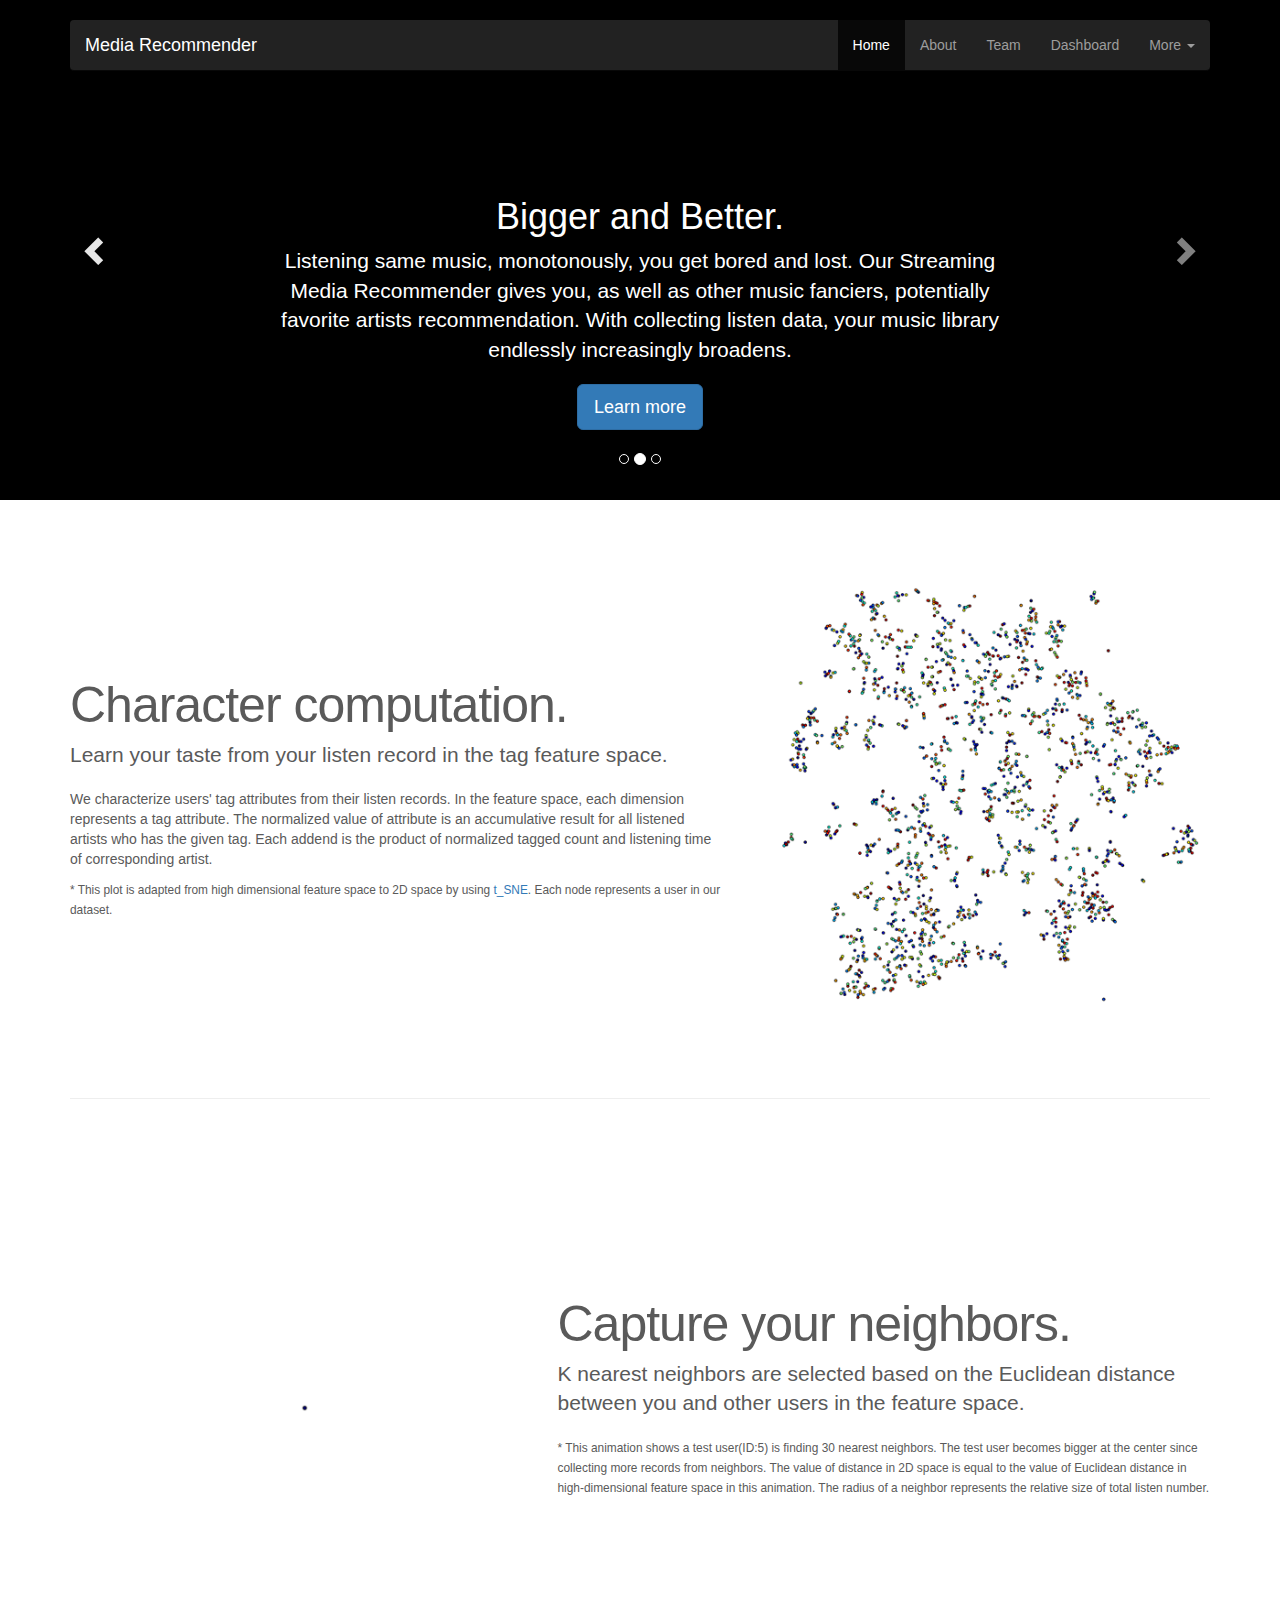
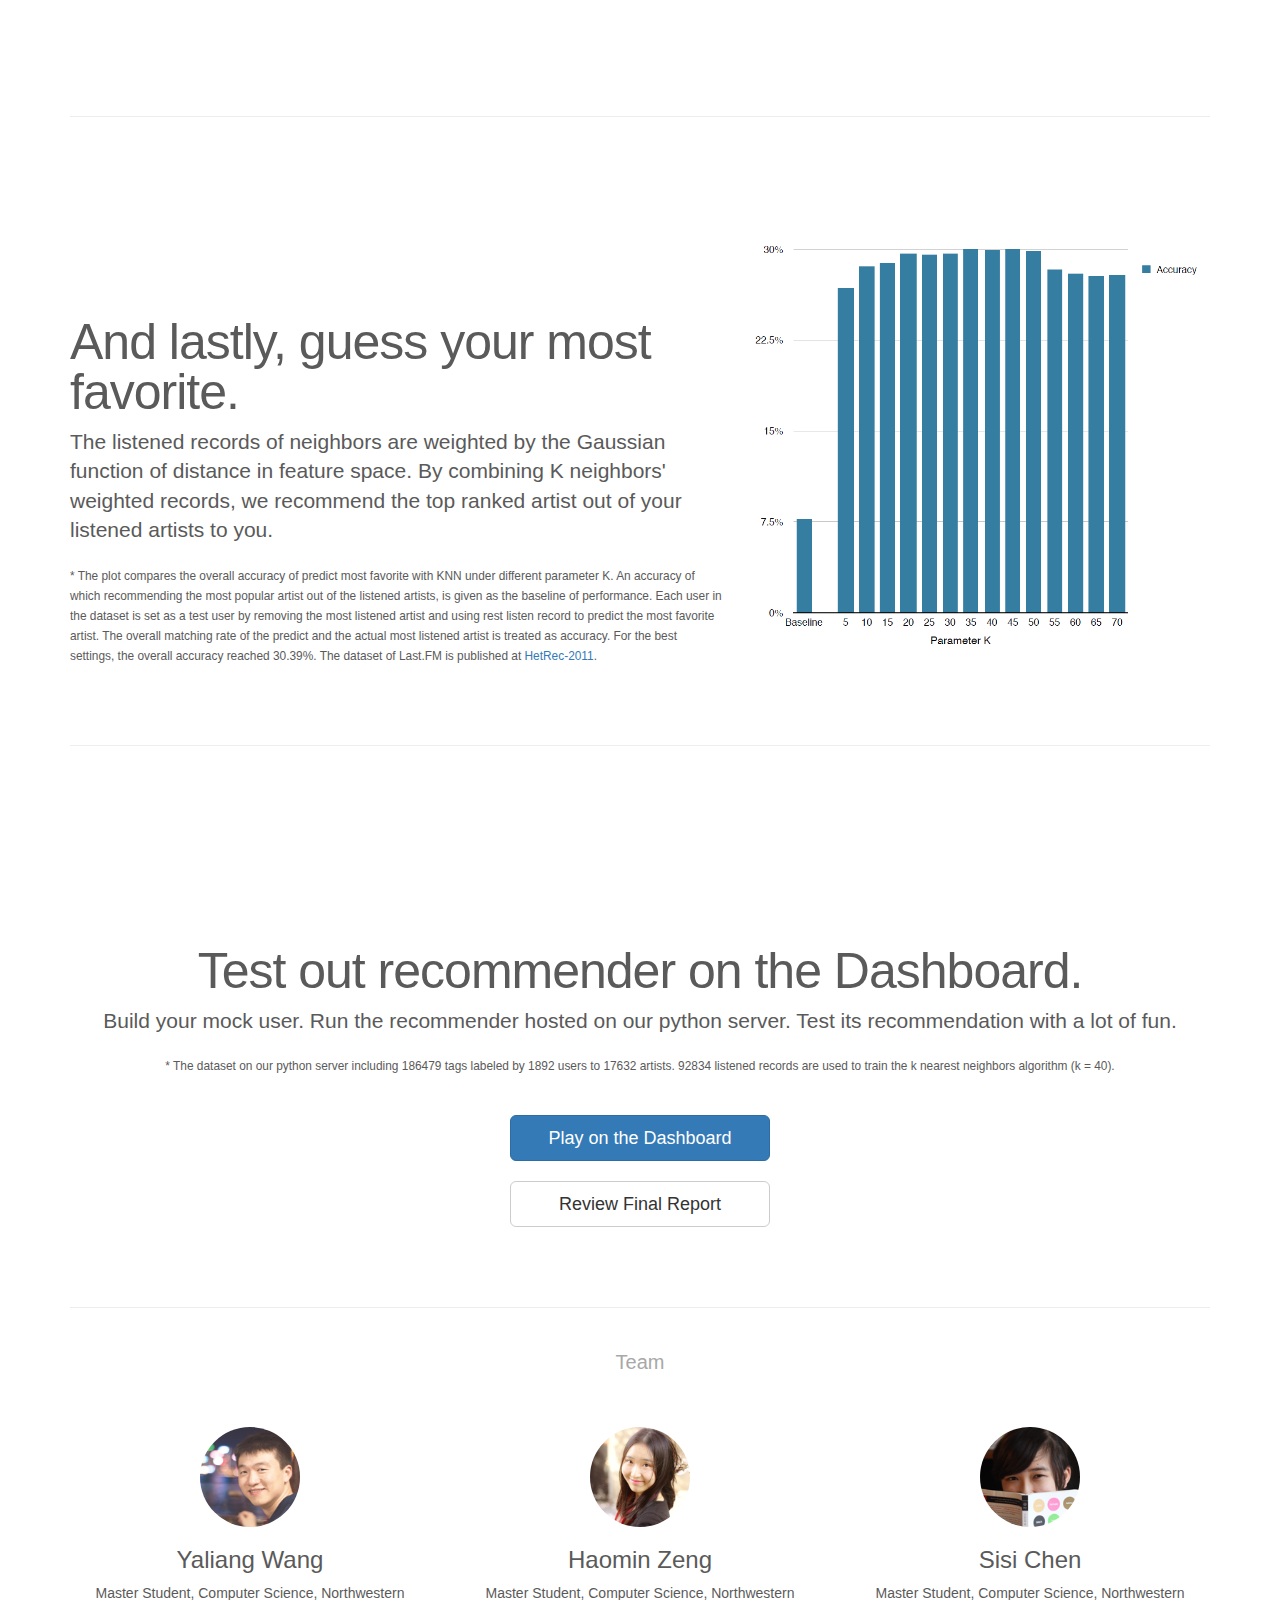
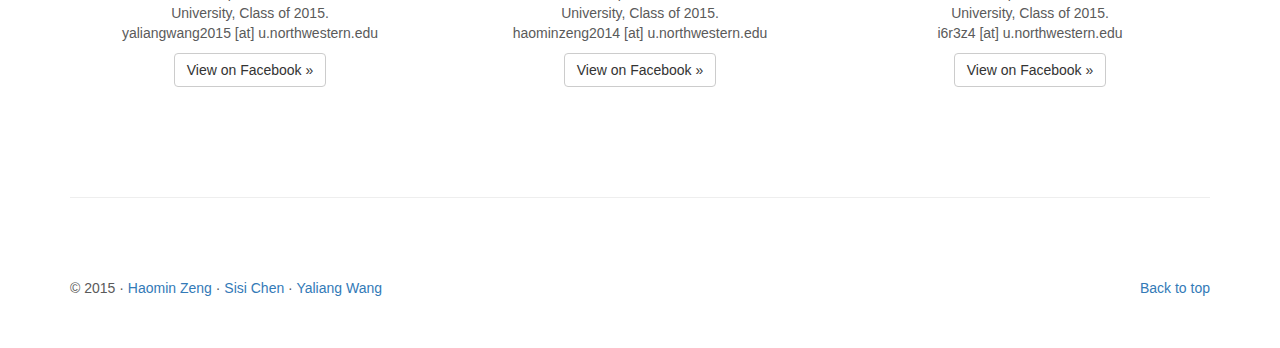
<file: index.html>
<!DOCTYPE html>
<html lang="en">
    <head>
        <meta http-equiv="Content-Type" content="text/html; charset=UTF-8">
        <meta charset="utf-8">
        <meta http-equiv="X-UA-Compatible" content="IE=edge">
        <meta name="viewport" content="width=device-width, initial-scale=1">
        <!-- The above 3 meta tags *must* come first in the head; any other head content must come *after* these tags -->
        <meta name="description" content="Recommender System Project Page">
        <meta name="author" content="Haomin Zeng, Sisi Chen, Yaliang Wang">
        <title>Recommender on Last.fm</title>

        <link href="./lib/bootstrap-3.3.4-dist/css/bootstrap.min.css" rel="stylesheet">
        <link rel="stylesheet" type="text/css" href="./front-end/carousel.css">
        <!-- HTML5 shim and Respond.js for IE8 support of HTML5 elements and media queries -->
        <!-- WARNING: Respond.js doesn't work if you view the page via file:// -->
        <!--[if lt IE 9]>
            <script src="https://oss.maxcdn.com/html5shiv/3.7.2/html5shiv.min.js"></script>
            <script src="https://oss.maxcdn.com/respond/1.4.2/respond.min.js"></script>
        <![endif]-->
        
    </head>
    <body>
        <div class="navbar-wrapper">
            <div class="container">

                <nav class="navbar navbar-inverse navbar-static-top">
                    <div class="container">
                        <div class="navbar-header">
                            <button type="button" class="navbar-toggle collapsed" data-toggle="collapse" data-target="#navbar" aria-expanded="false" aria-controls="navbar">
                                <span class="sr-only">Toggle navigation</span>
                                <span class="icon-bar"></span>
                                <span class="icon-bar"></span>
                                <span class="icon-bar"></span>
                            </button>
                            <a class="navbar-brand" href="#">Media Recommender</a>
                        </div>
                        <div id="navbar" class="navbar-collapse collapse">
                            <ul class="nav navbar-nav navbar-right">
                                <li class="active"><a href="#">Home</a></li>
                                <li><a href="#about">About</a></li>
                                <li><a href="#team">Team</a></li>
                                <li><a href="./Dashboard.html">Dashboard</a></li>
                                <li class="dropdown">
                                    <a href="http://getbootstrap.com/examples/carousel/#" class="dropdown-toggle" data-toggle="dropdown" role="button" aria-expanded="false">More <span class="caret"></span></a>
                                    <ul class="dropdown-menu" role="menu"><!-- 
                                        <li><a href="http://getbootstrap.com/examples/carousel/#">Action</a></li>
                                        <li><a href="http://getbootstrap.com/examples/carousel/#">Another action</a></li>
                                        <li><a href="http://getbootstrap.com/examples/carousel/#">Something else here</a></li> -->
                                        <!-- <li class="divider"></li> -->
                                        <li class="dropdown-header">External link</li>
                                        <li><a href="https://github.com/yaliang/last.fm-recommender/">Link to Github</a></li>
                                        <li><a href="./front-end/doc/Proposal.pdf">Link to proposal</a></li>
                                        <li><a href="./front-end/doc/StatusReport.pdf">Link to status report</a></li>
                                        <li><a href="./front-end/doc/FinalReport.pdf">Link to final report</a></li>
                                        <li><a href="http://www.cs.northwestern.edu/~ddowney/courses/349_Spring2015/">Link to course page</a></li>
                                    </ul>
                                </li>
                            </ul>
                        </div>
                    </div>
                </nav>

            </div>
        </div>


        <!-- Carousel
        ================================================== -->
        <div id="myCarousel" class="carousel slide" data-ride="carousel">
            <!-- Indicators -->
            <ol class="carousel-indicators">
                <li data-target="#myCarousel" data-slide-to="0" class=""></li>
                <li data-target="#myCarousel" data-slide-to="1" class="active"></li>
                <li data-target="#myCarousel" data-slide-to="2" class=""></li>
            </ol>
            <div class="carousel-inner" role="listbox">
                <div class="item">
                    <img class="third-slide" src="[data-uri]" alt="First slide">
                    <div class="container">
                        <div class="carousel-caption">
                            <h1>About the Project.</h1>
                            <p>The project Streaming Media Recommender is a part of course EECS 349 Machine Learning at Northwestern University, lectured by Prof. <a target="_blank" href="http://www.cs.northwestern.edu/~ddowney/">Doug Downey</a>.</p>
                            <p><a class="btn btn-lg btn-primary" href="http://www.cs.northwestern.edu/~ddowney/courses/349_Spring2015/" target="_blank" role="button">Link to course page</a></p>
                        </div>
                    </div>
                </div>
                <div class="item active">
                    <img class="second-slide" src="[data-uri]" alt="Second slide">
                    <div class="container">
                        <div class="carousel-caption">
                            <h1>Bigger and Better.</h1>
                            <p>Listening same music, monotonously, you get bored and lost. <!-- Come and click on our website, surprisely, you get new and refreshed.  -->Our Streaming Media Recommender gives you, as well as other music fanciers, potentially favorite artists recommendation. With collecting listen data, your music library endlessly increasingly broadens.</p>
                            <p><a class="btn btn-lg btn-primary" href="#about" role="button">Learn more</a></p>
                        </div>
                    </div>
                </div>
                <div class="item">
                    <img class="first-slide" src="./front-end/img/wordle.png" alt="Third slide">
                    <div class="container">
                        <div class="carousel-caption">
                            <h1></h1>
                            <p></p>
                            <p><a class="btn btn-lg btn-primary" href="./Dashboard.html" role="button">Try on recommender</a></p>
                        </div>
                    </div>
                </div>
            </div>
            <a class="left carousel-control" href="http://getbootstrap.com/examples/carousel/#myCarousel" role="button" data-slide="prev">
                <span class="glyphicon glyphicon-chevron-left" aria-hidden="true"></span>
                <span class="sr-only">Previous</span>
            </a>
            <a class="right carousel-control" href="http://getbootstrap.com/examples/carousel/#myCarousel" role="button" data-slide="next">
                <span class="glyphicon glyphicon-chevron-right" aria-hidden="true"></span>
                <span class="sr-only">Next</span>
            </a>
        </div>
        <!-- /.carousel -->


        <!-- Marketing messaging and featurettes
        ================================================== -->
        <!-- Wrap the rest of the page in another container to center all the content. -->

        <div class="container marketing">

            <!-- START THE FEATURETTES -->

            <div id="about" class="row featurette">
                <div class="col-md-7">
                    <h2 class="featurette-heading">Character computation. <span class="text-muted"></span></h2>
                    <p class="lead">Learn your taste from your listen record in the tag feature space.</p>
                    <p>We characterize users' tag attributes from their listen records. In the feature space, each dimension represents a tag attribute. The normalized value of attribute is an accumulative result for all listened artists who has the given tag. Each addend is the product of normalized tagged count and listening time of corresponding artist.</p>
                    <small>* This plot is adapted from high dimensional feature space to 2D space by using <a target="_blank" href="http://lvdmaaten.github.io/tsne/">t_SNE</a>. Each node represents a user in our dataset.</small>
                </div>
                <div class="col-md-5">
                    <img class="featurette-image img-responsive center-block" data-src="holder.js/500x500/auto" alt="500x500" src="./front-end/img/feature_2D.png" data-holder-rendered="true">
                </div>
            </div>

            <hr class="featurette-divider">

            <div class="row featurette">
                <div class="col-md-7 col-md-push-5">
                    <h2 class="featurette-heading">Capture your neighbors. <span class="text-muted"></span></h2>
                    <p class="lead">K nearest neighbors are selected based on the Euclidean distance between you and other users in the feature space.</p>
                    <small>* This animation shows a test user(ID:5) is finding 30 nearest neighbors. The test user becomes bigger at the center since collecting more records from neighbors. The value of distance in 2D space is equal to the value of Euclidean distance in high-dimensional feature space in this animation. The radius of a neighbor represents the relative size of total listen number.</small>
                </div>
                <div class="col-md-5 col-md-pull-7">
                    <img class="featurette-image img-responsive center-block" 
                    data-src="holder.js/500x500/auto" alt="500x500" src="./front-end/img/neighbors-1-inf.gif" data-holder-rendered="true">
                </div>
            </div>

            <hr class="featurette-divider">

            <div class="row featurette">
                <div class="col-md-7">
                    <h2 class="featurette-heading">And lastly, guess your most favorite. <span class="text-muted"></span></h2>
                    <p class="lead">The listened records of neighbors are weighted by the Gaussian function of distance in feature space. By combining K neighbors' weighted records, we recommend the top ranked artist out of your listened artists to you.</p>
                    <small>* The plot compares the overall accuracy of predict most favorite with KNN under different parameter K. An accuracy of which recommending the most popular artist out of the listened artists, is given as the baseline of performance. Each user in the dataset is set as a test user by removing the most listened artist and using rest listen record to predict the most favorite artist. The overall matching rate of the predict and the actual most listened artist is treated as accuracy. For the best settings, the overall accuracy reached 30.39%. The dataset of Last.FM is published at <a target="_blank"  href="http://grouplens.org/datasets/hetrec-2011/">HetRec-2011</a>.</small>
                </div>
                <div class="col-md-5">
                    <img class="featurette-image img-responsive center-block" data-src="holder.js/500x500/auto" alt="500x500" src="./front-end/img/accuracy.png" data-holder-rendered="true">
                </div>
            </div>

            <hr class="featurette-divider">

            <div class="row featurette">
                <div class="col-md-12 text-center">
                    <h2 class="featurette-heading">Test out recommender on the Dashboard.<span class="text-muted"></span></h2>
                    <p class="lead">Build your mock user. Run the recommender hosted on our python server. Test its recommendation with a lot of fun. </p>
                    <small>* The dataset on our python server including 186479 tags labeled by 1892 users to 17632 artists. 92834 listened records are used to train the k nearest neighbors algorithm (k = 40).</small>
                </div>
                <div class="col-md-12" style="margin-top:40px">
                    <a class="btn btn-lg btn-primary" href="./Dashboard.html" style="margin:auto; display:block; max-width:260px" role="button">Play on the Dashboard</a>
                    <a class="btn btn-lg btn-default" href="./front-end/doc/FinalReport.pdf" style="margin:auto; margin-top:20px;  display:block; max-width:260px" role="button">Review Final Report</a>
                </div>
            </div>


            <hr id="team" class="featurette-divider">

            <div class="row" style="margin-top:-40px; margin-bottom:40px">
                <p class="text-center" style="font-size:20px; color: #A8A8A8;">Team</p>
            </div>

            <!-- /END THE FEATURETTES -->

            <!-- Three columns of text below the carousel -->
            <div class="row">
                <div class="col-lg-4">
                    <img class="img-circle" src="./front-end/img/profile_yaliang.png" alt="Generic placeholder image" width="100" height="100">
                    <h3>Yaliang Wang</h3>
                    <p>Master Student, Computer Science, Northwestern University, Class of 2015.</br>yaliangwang2015 [at] u.northwestern.edu </p>
                    <p><a class="btn btn-default" target="_blank" href="https://www.facebook.com/wang.yaliang" role="button">View on Facebook »</a></p>
                </div>
                <!-- /.col-lg-4 -->
                <div class="col-lg-4">
                    <img class="img-circle" src="./front-end/img/profile_haomin.png" alt="Generic placeholder image" width="100" height="100">
                    <h3>Haomin Zeng</h3>
                    <p>Master Student, Computer Science, Northwestern University, Class of 2015.</br>haominzeng2014 [at] u.northwestern.edu </p>
                    <p><a class="btn btn-default" target="_blank" href="https://www.facebook.com/people/Haomin-Zeng/100008410812340" role="button">View on Facebook »</a></p>
                </div>
                <!-- /.col-lg-4 -->
                <div class="col-lg-4">
                    <img class="img-circle" src="./front-end/img/profile_sisi.png" alt="Generic placeholder image" width="100" height="100">
                    <h3>Sisi Chen</h3>
                    <p>Master Student, Computer Science, Northwestern University, Class of 2015.</br>i6r3z4 [at] u.northwestern.edu </p>
                    <p><a class="btn btn-default" target="_blank" href="https://www.facebook.com/people/Cassie-Chen/100004976895468" role="button">View on Facebook »</a></p>
                </div>
                <!-- /.col-lg-4 -->
            </div>
            <!-- /.row -->

            <hr class="featurette-divider">

            <!-- FOOTER -->
            <footer>
                <p class="pull-right"><a href="#">Back to top</a></p>
                <p>© 2015 · <a href="#">Haomin Zeng</a> · <a href="#">Sisi Chen</a> · <a href="#">Yaliang Wang</a>
            </footer>

        </div>
        <!-- /.container -->

        <!-- jQuery (necessary for Bootstrap's JavaScript plugins) -->
        <script src="./lib/jquery-1.11.3.min.js"></script>
        <script src="./lib/bootstrap-3.3.4-dist/js/bootstrap.min.js"></script>
        <script src="./lib/bootstrap-slider-master/js/bootstrap-slider.js"></script>
        <!-- <script src="./front-end/js/python-base.js"></script> -->
    </body>
</html>
</file>
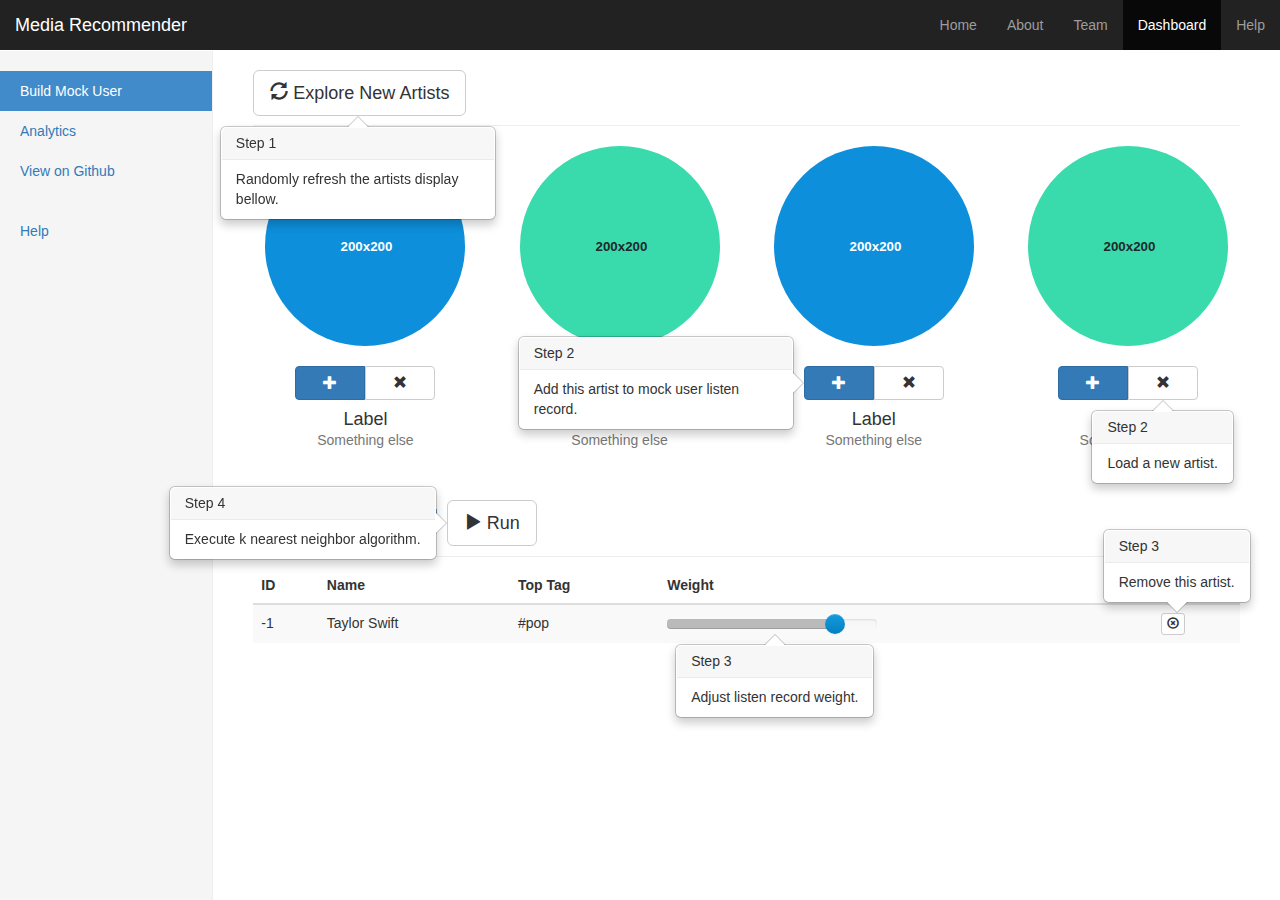
<file: Dashboard.html>
<!DOCTYPE html>
<html lang="en">

<head>
    <meta http-equiv="Content-Type" content="text/html; charset=UTF-8">
    <meta charset="utf-8">
    <meta http-equiv="X-UA-Compatible" content="IE=edge">
    <meta name="viewport" content="width=device-width, initial-scale=1">
    <!-- The above 3 meta tags *must* come first in the head; any other head content must come *after* these tags -->
    <meta name="description" content="Recommender System Project Page, Dashboard for MockTest">
    <meta name="author" content="Haomin Zeng, Sisi Chen, Yaliang Wang">

    <title>Dashboard for MockTest</title>

    <!-- Bootstrap core CSS -->
    <link href="./lib/bootstrap-3.3.4-dist/css/bootstrap.min.css" rel="stylesheet">
    <!-- Custom styles for this template -->
    <link href="./front-end/dashboard.css" rel="stylesheet">
    <link href="./lib/bootstrap-slider-master/css/bootstrap-slider.css" rel="stylesheet">

    <!-- HTML5 shim and Respond.js for IE8 support of HTML5 elements and media queries -->
    <!--[if lt IE 9]>
      <script src="https://oss.maxcdn.com/html5shiv/3.7.2/html5shiv.min.js"></script>
      <script src="https://oss.maxcdn.com/respond/1.4.2/respond.min.js"></script>
    <![endif]-->

    <body>

        <nav class="navbar navbar-inverse navbar-fixed-top">
            <div class="container-fluid">
                <div class="navbar-header">
                    <button type="button" class="navbar-toggle collapsed" data-toggle="collapse" data-target="#navbar" aria-expanded="false" aria-controls="navbar">
                        <span class="sr-only">Toggle navigation</span>
                        <span class="icon-bar"></span>
                        <span class="icon-bar"></span>
                        <span class="icon-bar"></span>
                    </button>
                    <a class="navbar-brand" href="./index.html">Media Recommender</a>
                </div>
                <div id="navbar" class="navbar-collapse collapse">
                    <ul class="nav navbar-nav navbar-right">
                        <li><a href="./index.html#">Home</a></li>
                        <li><a href="./index.html#about">About</a></li>
                        <li><a href="./index.html#team">Team</a></li>
                        <li class="active"><a href="#">Dashboard</a></li>
                        <li><a href="#" onclick="displayHelper()">Help</a></li>
                    </ul>
                </div>
            </div>
        </nav>

        <div class="container-fluid">
            <div class="row">
                <div class="col-sm-3 col-md-2 sidebar">
                    <ul class="nav nav-sidebar">
                        <li id='build-btn' class="active"><a href="#" onclick="displayBuildUser()">Build Mock User <span class="sr-only">(current)</span></a></li>
                        <!-- <li><a href="#">Reports</a></li> -->
                        <li id='ana-btn'><a href="#" onclick="displayKNNAna()">Analytics</a></li>
                        <li><a target="_blank" href="https://github.com/Yaliang/last.fm-recommender">View on Github</a></li>
                    </ul>
                    <ul class="nav nav-sidebar">
                        <li><a href="#" onclick="displayHelper()">Help</a></li>
                        <!-- <li><a href="">Nav item again</a></li>
                        <li><a href="">One more nav</a></li>
                        <li><a href="">Another nav item</a></li>
                        <li><a href="">More navigation</a></li> -->
                    </ul>
                    <!-- <ul class="nav nav-sidebar">
                        <li><a href="">Nav item again</a></li>
                        <li><a href="">One more nav</a></li>
                        <li><a href="">Another nav item</a></li>
                    </ul> -->
                </div>
                <div class="col-sm-9 col-sm-offset-3 col-md-10 col-md-offset-2 main">
                    <h1 class="page-header">
                        <button type="button" class="btn btn-default btn-lg" id="refresh-artists" onclick="refreshDashBoardArtists()">
                            <span class="glyphicon glyphicon-refresh" aria-hidden="true"></span> Explore New Artists
                        </button>
                        <button type="button" class="btn btn-default btn-lg" id="back-building" onclick="mockUser.hideResult()" style="display:none">
                            <span class="glyphicon glyphicon-chevron-left" aria-hidden="true"></span> Back
                        </button>
                    </h1>

                    <h3 id="result-title" class="sub-header" style="display:none">We recommend an artist for you:</h3>
                    <div class="progress" id="knn-progress" style="display:none">
                        <div class="progress-bar progress-bar-striped active" role="progressbar" aria-valuenow="10" aria-valuemin="0" aria-valuemax="100" style="width: 10%">
                            <span class="sr-only">10% Complete</span>
                        </div>
                    </div>

                    <div class="row placeholders">
                        
                        
                        <div class="col-xs-6 col-sm-3 placeholder" id="artist-0" style="display:none">
                            <img class="img-responsive img-circle" alt="200x200" src="[data-uri]" data-holder-rendered="true">
                            <div> 
                                <button type="button" class="btn btn-primary artist-option" onclick="mockUser.addArtist(0)"><span class="glyphicon glyphicon-plus"></span></button>
                            </div>
                            <h4>Label</h4>
                            <span class="text-muted">Something else</span>
                        </div>
                        <div class="col-xs-6 col-sm-3 placeholder" id="artist-1">
                            <img class="img-responsive img-circle" alt="200x200" src="[data-uri]" data-holder-rendered="true">
                            <div class="btn-group btn-group-justified artist-option" role="group" aria-label="...">
                                <div class="btn-group" role="group"><button type="button" class="btn btn-primary" onclick="mockUser.addArtist(1)"><span class="glyphicon glyphicon-plus"></span></button></div>
                                <div class="btn-group" role="group"><button type="button" class="btn btn-default" onclick="artistFolder.fillNewArtist(1)"><span class="glyphicon glyphicon-remove"></span></button></div>
                            </div>
                            <h4>Label</h4>
                            <span class="text-muted">Something else</span>
                        </div>
                        <div class="col-xs-6 col-sm-3 placeholder" id="artist-2">
                            <img class="img-responsive img-circle" alt="200x200" src="[data-uri]" data-holder-rendered="true">
                            <div class="btn-group btn-group-justified artist-option" role="group" aria-label="...">
                                <div class="btn-group" role="group"><button type="button" class="btn btn-primary" onclick="mockUser.addArtist(2)"><span class="glyphicon glyphicon-plus"></span></button></div>
                                <div class="btn-group" role="group"><button type="button" class="btn btn-default" onclick="artistFolder.fillNewArtist(2)"><span class="glyphicon glyphicon-remove"></span></button></div>
                            </div>
                            <h4>Label</h4>
                            <span class="text-muted">Something else</span>
                        </div>
                        <div class="col-xs-6 col-sm-3 placeholder" id="artist-3">
                            <img class="img-responsive img-circle" alt="200x200" src="[data-uri]" data-holder-rendered="true">
                            <div class="btn-group btn-group-justified artist-option" role="group" aria-label="...">
                                <div class="btn-group" id="add-artist-btn" role="group"><button type="button" class="btn btn-primary" onclick="mockUser.addArtist(3)"><span class="glyphicon glyphicon-plus"></span></button></div>
                                <div class="btn-group" role="group"><button type="button" class="btn btn-default" onclick="artistFolder.fillNewArtist(3)"><span class="glyphicon glyphicon-remove"></span></button></div>
                            </div>
                            <h4>Label</h4>
                            <span class="text-muted">Something else</span>
                        </div>
                        <div class="col-xs-6 col-sm-3 placeholder" id="artist-4">
                            <img class="img-responsive img-circle" alt="200x200" src="[data-uri]" data-holder-rendered="true">
                            <div class="btn-group btn-group-justified artist-option" role="group" aria-label="...">
                                <div class="btn-group" role="group"><button type="button" class="btn btn-primary" onclick="mockUser.addArtist(4)"><span class="glyphicon glyphicon-plus"></span></button></div>
                                <div class="btn-group" id="hide-artist-btn" role="group"><button type="button" class="btn btn-default" onclick="artistFolder.fillNewArtist(4)"><span class="glyphicon glyphicon-remove"></span></button></div>
                            </div>
                            <h4>Label</h4>
                            <span class="text-muted">Something else</span>
                        </div>
                    </div>

                    <h2 class="sub-header">Listen Record 
                        <button type="button" class="btn btn-default btn-lg" id="run-knn" onclick="mockUser.runKNN()">
                            <span class="glyphicon glyphicon-play" aria-hidden="true"></span> Run
                        </button></h2>
                    <div class="table-responsive">
                        <table class="table table-striped" id="mock-user-table">
                            <thead>
                                <tr>
                                    <th>ID</th>
                                    <th>Name</th>
                                    <th>Top Tag</th>
                                    <th>Weight</th>
                                    <th></th>
                                </tr>
                            </thead>
                            <tbody>
                            </tbody>
                        </table>
                    </div>

                    <h2 class="sub-header" style="display:none" id="data-anay">Features <small>top 10 tag attributes</small></h2>

                    <div class="table-responsive" style="display:none" id="tag-table">
                        <table class="table table-striped" id="mock-user-features">
                            <thead>
                                <tr>
                                    <th>ID</th>
                                    <th>Tag</th>
                                    <th>Weight</th>
                                </tr>
                            </thead>
                            <tbody>
                            </tbody>
                        </table>
                    </div>

                    <h2 class="sub-header" style="display:none" id="data-anay-2">Recommendation <small>top 10 artists</small></h2>

                    <div class="table-responsive" style="display:none" id="rec-table">
                        <table class="table table-striped" id="mock-user-rank">
                            <thead>
                                <tr>
                                    <th>ID</th>
                                    <th>Name</th>
                                    <th>Top Tag</th>
                                    <th>Match Rate</th>
                                </tr>
                            </thead>
                            <tbody>
                            </tbody>
                        </table>
                    </div>

                </div>
            </div>
        </div>

        <!-- Bootstrap core JavaScript
    ================================================== -->
        <!-- Placed at the end of the document so the pages load faster -->
        <script src="./lib/jquery-1.11.3.min.js"></script>
        <script src="./lib/bootstrap-3.3.4-dist/js/bootstrap.min.js"></script>
        <script src="./lib/bootstrap-slider-master/js/bootstrap-slider.js"></script>
        <script src="./front-end/js/python-base.js"></script>
    </body>

</html>
</file>
<file: front-end/carousel.css>
/* GLOBAL STYLES
-------------------------------------------------- */
/* Padding below the footer and lighter body text */

body {
    padding-bottom: 40px;
    color: #5a5a5a;
}
/* CUSTOMIZE THE NAVBAR
-------------------------------------------------- */
/* Special class on .container surrounding .navbar, used for positioning it into place. */

.navbar-wrapper {
    position: absolute;
    top: 0;
    right: 0;
    left: 0;
    z-index: 20;
}
/* Flip around the padding for proper display in narrow viewports */

.navbar-wrapper > .container {
    padding-right: 0;
    padding-left: 0;
}

.navbar-wrapper .navbar {
    padding-right: 15px;
    padding-left: 15px;
}

.navbar-header .navbar-brand {
    color: #FFF;
}

.navbar-wrapper .navbar .container {
    width: auto;
}
/* CUSTOMIZE THE CAROUSEL
-------------------------------------------------- */
/* Carousel base class */

.carousel {
    height: 500px;
    margin-bottom: 60px;
}
/* Since positioning the image, we need to help out the caption */

.carousel-caption {
    z-index: 10;
}
/* Declare heights because of positioning of img element */

.carousel .item {
    height: 500px;
    background-color: #000;
}

.carousel-inner > .item > img {
    margin:auto;
    min-width: 500px;
    overflow: hidden;
    /*min-width: 100%;*/
    max-height: 500px;
}
/* MARKETING CONTENT
-------------------------------------------------- */
/* Center align the text within the three columns below the carousel */

.marketing .col-lg-4 {
    margin-bottom: 20px;
    text-align: center;
}

.marketing h2 {
    font-weight: normal;
}

.marketing .col-lg-4 p {
    margin-right: 10px;
    margin-left: 10px;
}
/* Featurettes
------------------------- */

.featurette-divider {
    margin: 80px 0;
    /* Space out the Bootstrap <hr> more */
}
/* Thin out the marketing headings */

.featurette-heading {
    font-weight: 300;
    line-height: 1;
    letter-spacing: -1px;
}
/* RESPONSIVE CSS
-------------------------------------------------- */

@media (min-width: 768px) {
    /* Navbar positioning foo */
    
    .navbar-wrapper {
        margin-top: 20px;
    }
    .navbar-wrapper .container {
        padding-right: 15px;
        padding-left: 15px;
    }
    .navbar-wrapper .navbar {
        padding-right: 0;
        padding-left: 0;
    }
    /* The navbar becomes detached from the top, so we round the corners */
    
    .navbar-wrapper .navbar {
        border-radius: 4px;
    }
    /* Bump up size of carousel content */
    
    .carousel-caption p {
        margin-bottom: 20px;
        font-size: 21px;
        line-height: 1.4;
    }
    .featurette-heading {
        font-size: 50px;
    }
}

@media (min-width: 992px) {
    .featurette-heading {
        margin-top: 120px;
    }
}
</file>
<file: front-end/dashboard.css>
/*
 * Base structure
 */

/* Move down content because we have a fixed navbar that is 50px tall */
body {
  padding-top: 50px;
}


/*
 * Global add-ons
 */

.sub-header {
  padding-bottom: 10px;
  border-bottom: 1px solid #eee;
}

/*
 * Top navigation
 * Hide default border to remove 1px line.
 */
.navbar-fixed-top {
  border: 0;
}

/*
 * Sidebar
 */

/* Hide for mobile, show later */
.sidebar {
  display: none;
}
@media (min-width: 768px) {
  .sidebar {
    position: fixed;
    top: 51px;
    bottom: 0;
    left: 0;
    z-index: 1000;
    display: block;
    padding: 20px;
    overflow-x: hidden;
    overflow-y: auto; /* Scrollable contents if viewport is shorter than content. */
    background-color: #f5f5f5;
    border-right: 1px solid #eee;
  }
}

/* Sidebar navigation */
.nav-sidebar {
  margin-right: -21px; /* 20px padding + 1px border */
  margin-bottom: 20px;
  margin-left: -20px;
}
.nav-sidebar > li > a {
  padding-right: 20px;
  padding-left: 20px;
}
.nav-sidebar > .active > a,
.nav-sidebar > .active > a:hover,
.nav-sidebar > .active > a:focus {
  color: #fff;
  background-color: #428bca;
}


/*
 * Main content
 */

.main {
  padding: 20px;
}
@media (min-width: 768px) {
  .main {
    padding-right: 40px;
    padding-left: 40px;
  }
}
.main .page-header {
  margin-top: 0;
}


/*
 * Placeholder dashboard ideas
 */

.placeholders {
  margin-bottom: 30px;
  text-align: center;
}
.placeholders h4 {
  margin-bottom: 0;
}
.placeholder {
  margin-bottom: 20px;
}
.placeholder img {
  display: inline-block;
  border-radius: 50%;
}

.icon-refresh-animate {
  animation-name: rotateThis;
  animation-duration: .5s;
  animation-iteration-count: infinite;
  animation-timing-function: linear;
}

@keyframes rotateThis {
  from { transform: scale( 1 ) rotate( 0deg );   }
  to   { transform: scale( 1 ) rotate( 360deg ); }
}

.artist-option {
  max-width: 140px; 
  margin:auto; 
  margin-top:20px
}


.slider-selection {
  background: #BABABA!important;
}
</file>
